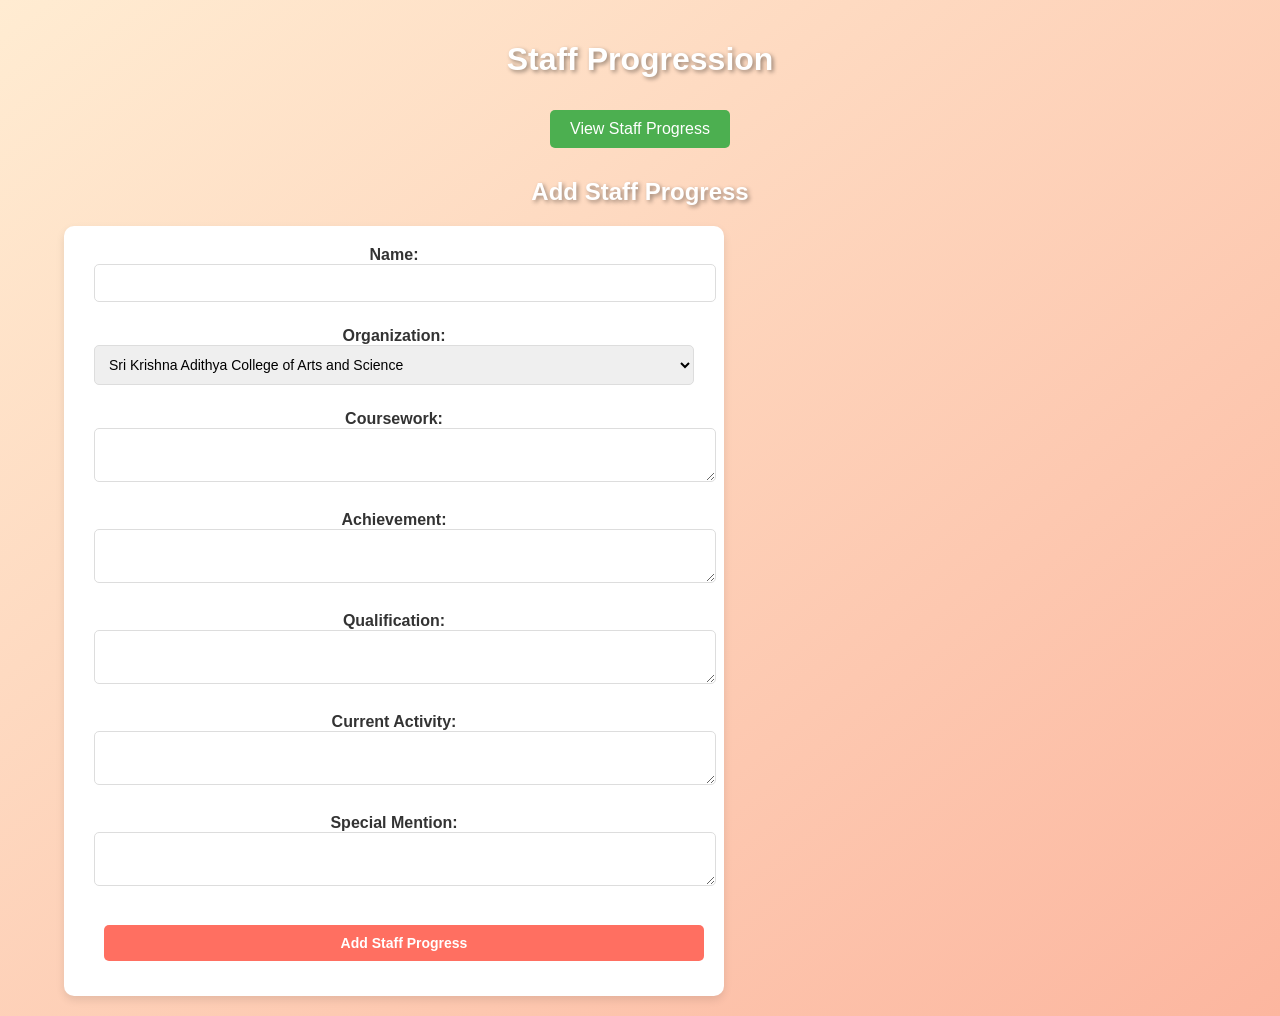
<file: templates/index.html>
<!DOCTYPE html>
<html lang="en">
<head>
    <meta charset="UTF-8">
    <meta name="viewport" content="width=device-width, initial-scale=1.0">
    <title>Staff Progression</title>
    <link rel="stylesheet" href="/static/styles.css">
</head>
<body>
    <div class="container">
        <h1>Staff Progression</h1>
        <button onclick="window.location.href='/view_staff'">View Staff Progress</button>
        <h2>Add Staff Progress</h2>
        <form action="/add_staff" method="post">
            <label>Name: <input type="text" name="name" required></label>
            <label>Organization: 
                <select name="organization">
                    <option>Sri Krishna Adithya College of Arts and Science</option>
                </select>
            </label>
            <label>Coursework: <textarea name="coursework" maxlength="500"></textarea></label>
            <label>Achievement: <textarea name="achievement" maxlength="500"></textarea></label>
            <label>Qualification: <textarea name="qualification" maxlength="500"></textarea></label>
            <label>Current Activity: <textarea name="current_activity" maxlength="500"></textarea></label>
            <label>Special Mention: <textarea name="special_mention" maxlength="500"></textarea></label>
            <button type="submit">Add Staff Progress</button>
        </form>
    </div>
</body>
</html>
</file>
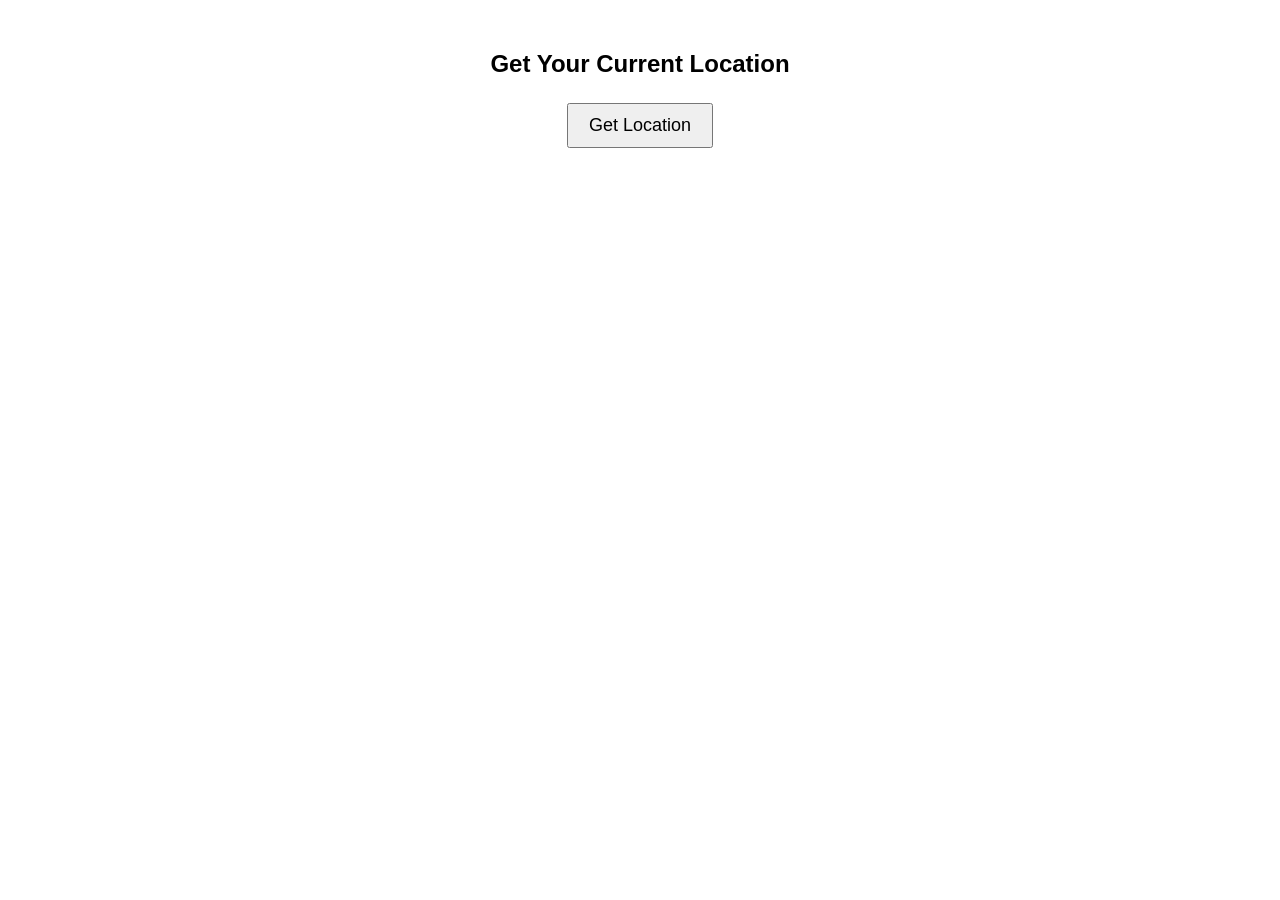
<file: 123.html>
<!DOCTYPE html>
<html lang="en">
<head>
    <meta charset="UTF-8">
    <meta name="viewport" content="width=device-width, initial-scale=1.0">
    <title>Get Current Location</title>
    <style>
        body {
            font-family: Arial, sans-serif;
            text-align: center;
            margin: 50px;
        }
        button {
            padding: 10px 20px;
            font-size: 18px;
            cursor: pointer;
            margin: 5px;
        }
        #output {
            margin-top: 20px;
            font-size: 16px;
        }
    </style>
</head>
<body>

    <h2>Get Your Current Location</h2>
    <button onclick="getLocation()">Get Location</button>
    <div id="output"></div>
    <button id="mapButton" style="display: none;" onclick="openMap()">View on Map</button>

    <script>
        let currentLat = 0;
        let currentLon = 0;

        function getLocation() {
            if (navigator.geolocation) {
                navigator.geolocation.getCurrentPosition(showPosition, showError);
            } else {
                document.getElementById("output").innerHTML = "Geolocation is not supported by this browser.";
            }
        }

        function showPosition(position) {
            let latitude = position.coords.latitude;
            let longitude = position.coords.longitude;
            currentLat = latitude;
            currentLon = longitude;

            document.getElementById("output").innerHTML = `Latitude: ${latitude}<br>Longitude: ${longitude}<br>Fetching address...`;
            document.getElementById("mapButton").style.display = "block"; // Show map button

            let url = `https://nominatim.openstreetmap.org/reverse?format=json&lat=${latitude}&lon=${longitude}`;

            fetch(url)
                .then(response => response.json())
                .then(data => {
                    let address = data.display_name;
                    document.getElementById("output").innerHTML = `Latitude: ${latitude}<br>Longitude: ${longitude}<br>Address: ${address}`;
                })
                .catch(() => {
                    document.getElementById("output").innerHTML += "<br>Unable to fetch address.";
                });
        }

        function openMap() {
            if (currentLat && currentLon) {
                const googleMapsUrl = `https://www.google.com/maps/search/?api=1&query=${currentLat},${currentLon}`;
                window.open(googleMapsUrl, '_blank');
            }
        }

        function showError(error) {
            document.getElementById("mapButton").style.display = "none"; // Hide map button on error
            switch (error.code) {
                case error.PERMISSION_DENIED:
                    document.getElementById("output").innerHTML = "User denied the request for Geolocation.";
                    break;
                case error.POSITION_UNAVAILABLE:
                    document.getElementById("output").innerHTML = "Location information is unavailable.";
                    break;
                case error.TIMEOUT:
                    document.getElementById("output").innerHTML = "The request to get user location timed out.";
                    break;
                case error.UNKNOWN_ERROR:
                    document.getElementById("output").innerHTML = "An unknown error occurred.";
                    break;
            }
        }
    </script>

</body>
</html>
</file>
<file: static/styles.css>
/* General styles for body */
body {
    font-family: 'Arial', sans-serif;
    margin: 0;
    padding: 0;
    background: linear-gradient(to bottom right, #ffecd2, #fcb69f);
    color: #333;
    display: flex;
    justify-content: center;
    align-items: center;
    flex-direction: column;
    min-height: 100vh;
}

h1, h2 {
    color: #ffffff;
    text-shadow: 2px 2px 4px rgba(0, 0, 0, 0.4);
}

/* Form styling */
form {
    background: #ffffff;
    border-radius: 10px;
    padding: 20px 30px;
    box-shadow: 0 4px 8px rgba(0, 0, 0, 0.1);
    max-width: 600px;
    width: 100%;
}

form label {
    display: block;
    margin-bottom: 10px;
    font-weight: bold;
}

form input, form select, form textarea, form button {
    width: 100%;
    padding: 10px;
    margin-bottom: 15px;
    border: 1px solid #ddd;
    border-radius: 5px;
    font-size: 14px;
}

form button {
    background-color: #ff6f61;
    color: white;
    font-weight: bold;
    border: none;
    cursor: pointer;
    transition: background-color 0.3s ease;
}

form button:hover {
    background-color: #ff4c3b;
}

/* Button styling */
button {
    background: #4CAF50;
    color: white;
    border: none;
    padding: 10px 20px;
    font-size: 16px;
    border-radius: 5px;
    cursor: pointer;
    transition: background-color 0.3s ease;
    margin: 10px;
}

button:hover {
    background-color: #45a049;
}

/* Table styling */
table {
    width: 90%;
    margin-top: 20px;
    border-collapse: collapse;
    background: white;
    border-radius: 10px;
    overflow: hidden;
    box-shadow: 0 4px 8px rgba(0, 0, 0, 0.1);
}

th, td {
    text-align: left;
    padding: 12px;
    border-bottom: 1px solid #ddd;
}

th {
    background-color: #ff6f61;
    color: white;
    font-weight: bold;
    text-transform: uppercase;
}

tr:hover {
    background-color: #f1f1f1;
}

td button {
    padding: 5px 10px;
    background-color: #f44336;
    border: none;
    color: white;
    font-size: 14px;
    border-radius: 5px;
    cursor: pointer;
    transition: background-color 0.3s ease;
}

td button:hover {
    background-color: #d32f2f;
}

/* Container and responsive styles */
.container {
    width: 90%;
    max-width: 1200px;
    margin: 20px auto;
    text-align: center;
}
</file>
